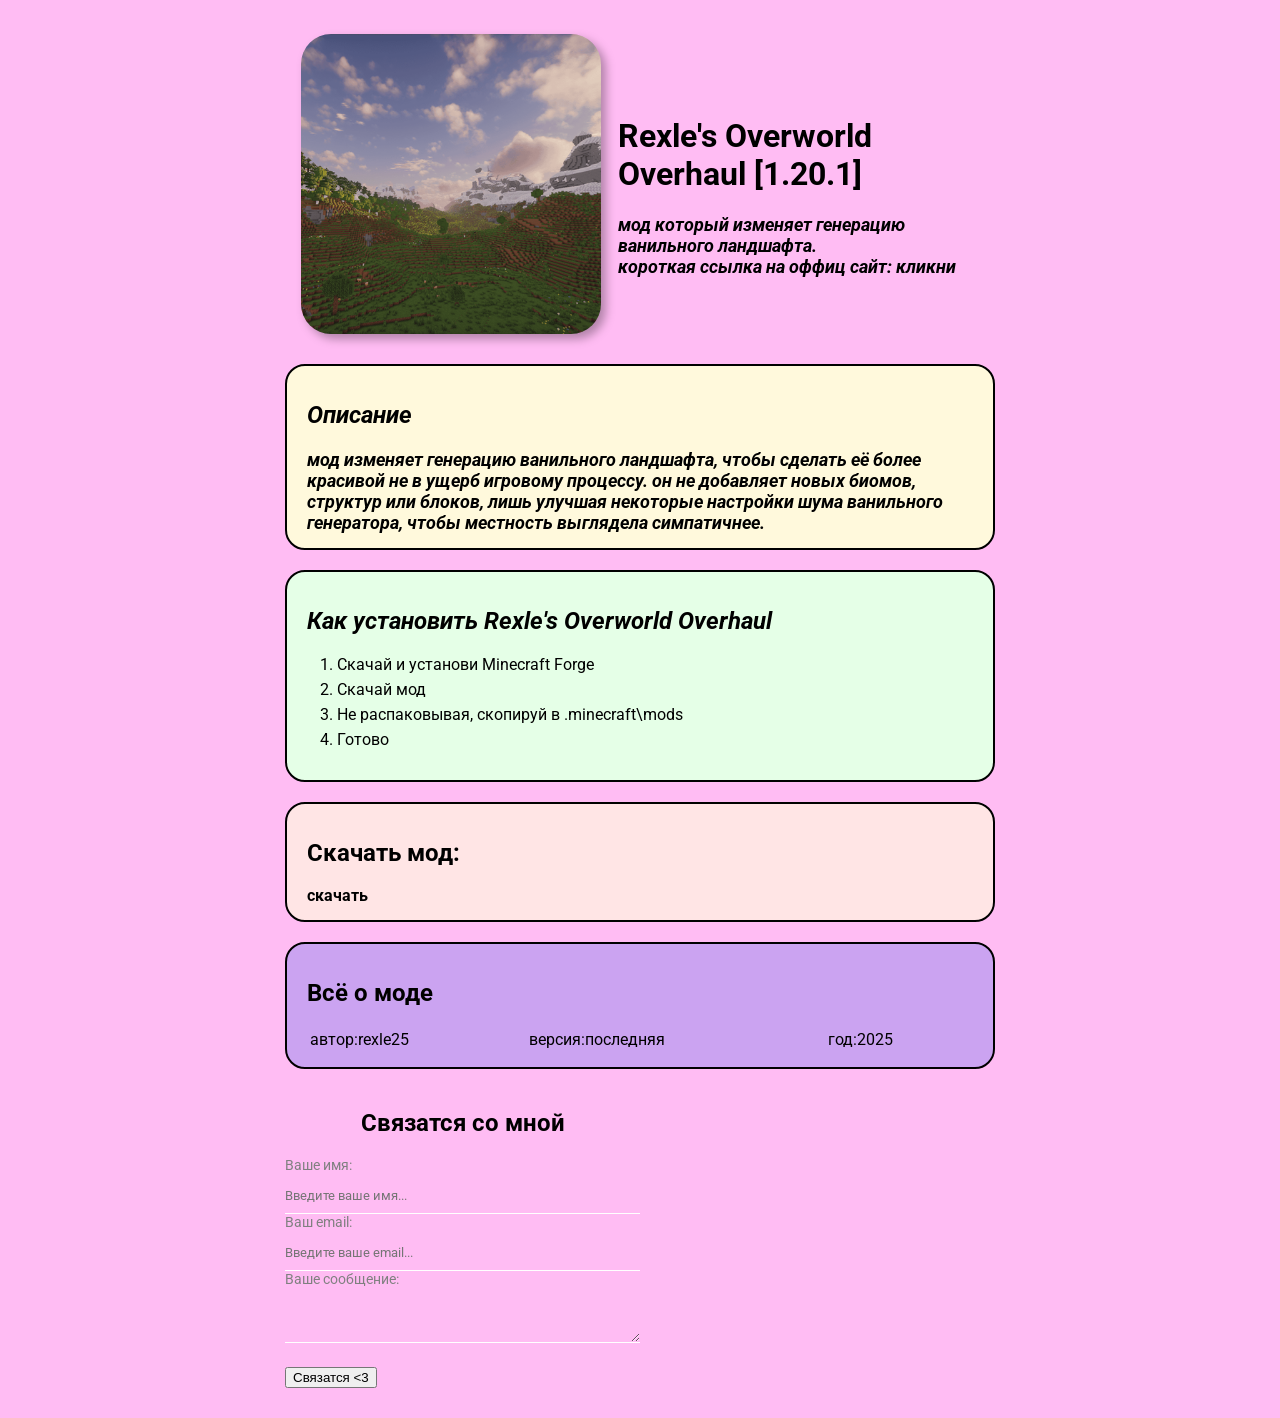
<file: index.html>
<!DOCTYPE html>
<html lang="ru">
<head>
    <meta charset="UTF-8">
    <meta name="viewport" content="width=device-width, initial-scale=1.0">
    <link rel="shortcut icon" href="img.png" type="img.png">
    <link rel="stylesheet" href="style.css">
    <title>Rexle's Overworld Overhaul</title>
</head>
<body>
<div class="content">
    <div class="info"> 
    <table cellspacing="15">  
        <td>
    <img src="img.png" alt="красивый биом" loading="lazy">     
    </td>
    <td>
     <h1>Rexle's Overworld Overhaul [1.20.1]</h1>
     <p><strong>Мод который изменяет генерацию ванильного ландшафта.</strong></p>
     <p><strong>Короткая ссылка на оффиц сайт: <a href="https://minecraft-inside.ru/185948/" target="_blank">кликни</a></strong></p>
     </td>
     </table>
 <div>

    <div class="card bg-yellow">
     <h2><em>Описание</em></h2>
     <p><strong>Мод изменяет генерацию ванильного ландшафта, чтобы сделать её более красивой не в ущерб игровому процессу. Он не добавляет новых биомов, структур или блоков, лишь улучшая некоторые настройки шума ванильного генератора, чтобы местность выглядела симпатичнее.
</strong></p>
 </div>



 <div class="card bg-green">
     <h2><em>Как установить Rexle's Overworld Overhaul</em></h2>
     <ol class="list">   
    <li>Скачай и установи Minecraft Forge</li>
    <li>Скачай мод</li>
    <li>Не распаковывая, скопируй в .minecraft\mods</li>
    <li>Готово</li>
    </ol>
 </div>
 <div class="card bg-red">
    <h2>Скачать мод:</h2>
    <a href="index1.html" target="_blank"><strong>скачать</strong></a>
 </div>

 <div class="card bg-fiolet">
    <h2>Всё о моде</h2>
    <table class="tab" >
     <tr>
      <td>автор:Rexle25 </td>
      <td>версия:Последняя</td>
      <td>год:2025</td>
     </tr>
    </table>
 </div>
<div class="row">
 <div class="car">
    <h2>Связатся со мной</h2>
    <form action="/">
     <label for="name">Ваше имя:</label>
     <input type="text" id="name" placeholder="Введите ваше имя...">
     <br>
     <label for="email">Ваш email:</label>
     <input type="email" id="email" placeholder="Введите ваше email...">
     
     <br>
     <label for="text">Ваше сообщение:</label>
     <textarea id="text"></textarea>
     <br>
     </div>
</div>
     <input type="submit" value="Связатся <3">
     
    </form>
    
 </div>
</div>
    
</body>
</html>
</file>
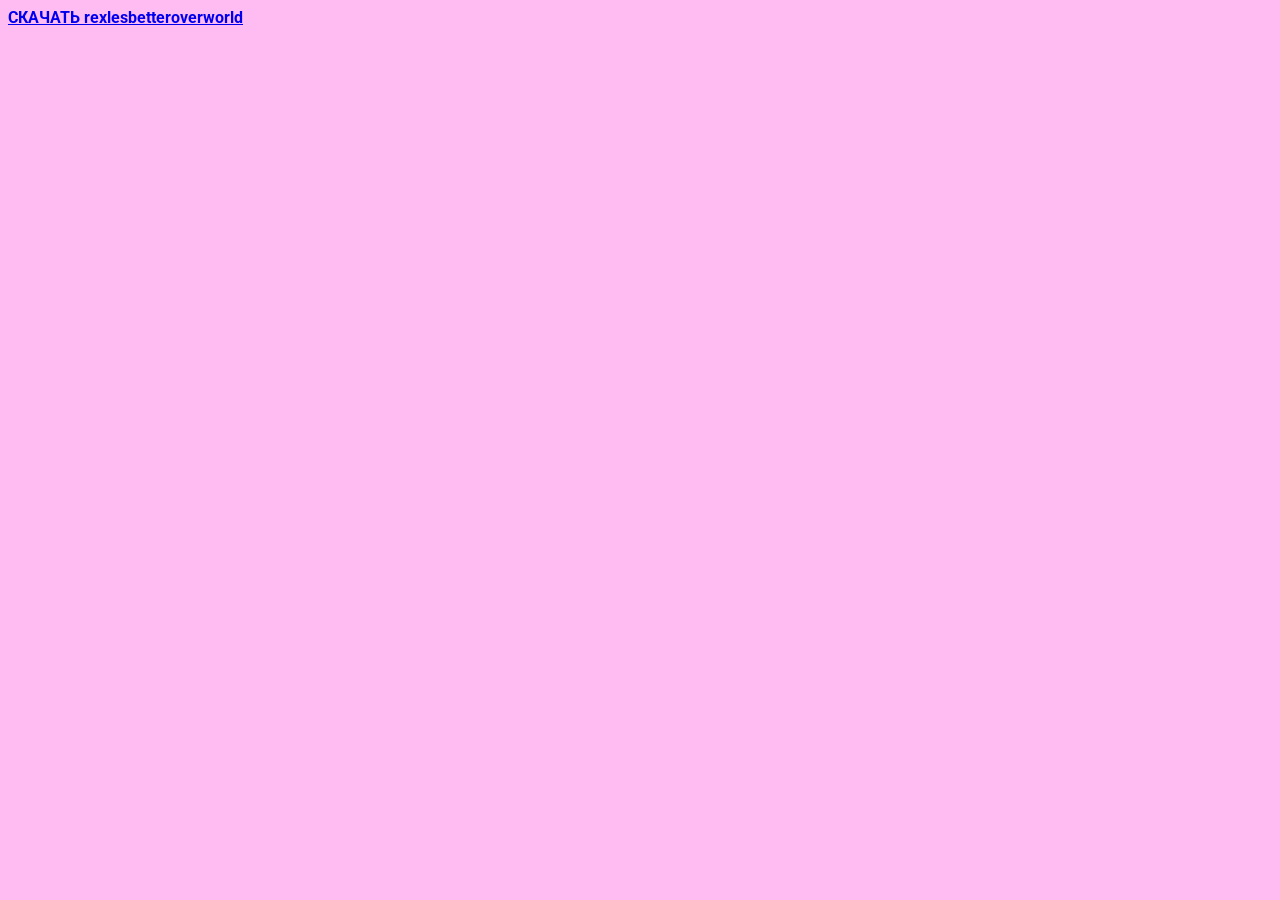
<file: index1.html>
<!DOCTYPE html>
<html lang="en">
<head>
    <meta charset="UTF-8">
    <meta name="viewport" content="width=device-width, initial-scale=1.0">
    <link rel="shortcut icon" href="images.jpg" type="images.jpg">
    <link rel="stylesheet" href="style2.css">
    <title>file</title>
</head>
<body>
    <a href="rexlesbetteroverworld.jar"><strong>СКАЧАТЬ rexlesbetteroverworld</strong></a>
    
</body>
</html>
</file>
<file: style.css>
@import url('https://fonts.googleapis.com/css2?family=Roboto:ital,wght@0,100..900;1,100..900&display=swap');

body{
    background-color: rgba(255, 173, 241, 0.81);
    font-size: 16px;
    font-weight: normal;
    font-family: "Roboto", sans-serif;
}

img{
    border-radius: 30px;
    width: 300px;
    filter: drop-shadow(5px 5px 5px rgba(0,0,0,0.3));

}

.info p{
    margin: 0;
    font-style: italic;
    font-weight: bold;
    font-size: 18px;
    text-decoration: none;
    text-transform: lowercase;
}

/* .opis{
   background-color: rgba(135, 181, 130, 0.81);
   padding: 20px;
   /* padding right: 20px; */
   /* padding left: 20px;
   padding top: 20px;
   padding bottom: 20px; */
   /* border-radius: 50px;
   margin: 0px;
   border: 2px solid;
} */ 

.content{
    max-width:750px;
    margin:auto;

}

@media (max-width : 700px) {
    .info{
        text-align: center;
        display: block;
    }
}

a{
    color: black;
    text-decoration: none;

}

a:hover {
 text-decoration: underline;
}

a:active{
   color:blue;
}

a:visited{
    color:grey;
}

.info{
    margin-bottom:20px ;
    padding: 10px 20px;
}

.card{
 padding: 15px 20px;
 margin-bottom:20px;
 border-radius:20px;
}

.bg-yellow{
    margin-top: 10px;
    background-color:#fff9dc;
    border: 2px solid;

}
.bg-green{
   background-color:#e5ffe7;
   border: 2px solid;
}
.list{
  padding:0 30px;
}

.list li{

    margin-bottom: 6px;
}

.bg-red{
  background-color:#ffe5e5;
  border: 2px solid;
}
.bg-fiolet{
   background-color: rgb(203, 163, 241);
   border: 2px solid;
}

.tab {
   width:100%;
   text-transform:lowercase;
}

.car h2{
  text-align:center;
}

.car label {
    display: block;
    font-size: 14px;
    color:grey;
}

.car input,
.car textarea {
   width:100%;
   box-sizing:border-box;
   border:none;
   border-bottom:1px solid white;
   padding: 15px 0 10px;
   outline: none;
   font-family: inherit;
   background-color: transparent;
   color:#000;
}

.row {
    display: flex;
    margin-bottom: 20px;
}

.row> .car{

    width:50%;
    margin-right:20px;
}

.row> .car:last-child{
  margin-right: 0;
}

/* .btn {
    background-color: #111;
    padding: 15px 20 px;
    color: #fff;
    border: none;
    font-size: inherit;
    cursor: pointer;
}

.btn:hover{
    opacity:0.0; */
</file>
<file: style2.css>
@import url('https://fonts.googleapis.com/css2?family=Roboto:ital,wght@0,100..900;1,100..900&display=swap');

body{
    background-color: rgba(255, 173, 241, 0.81);
    font-size: 16px;
    font-weight: normal;
    font-family: "Roboto", sans-serif;
}
</file>
